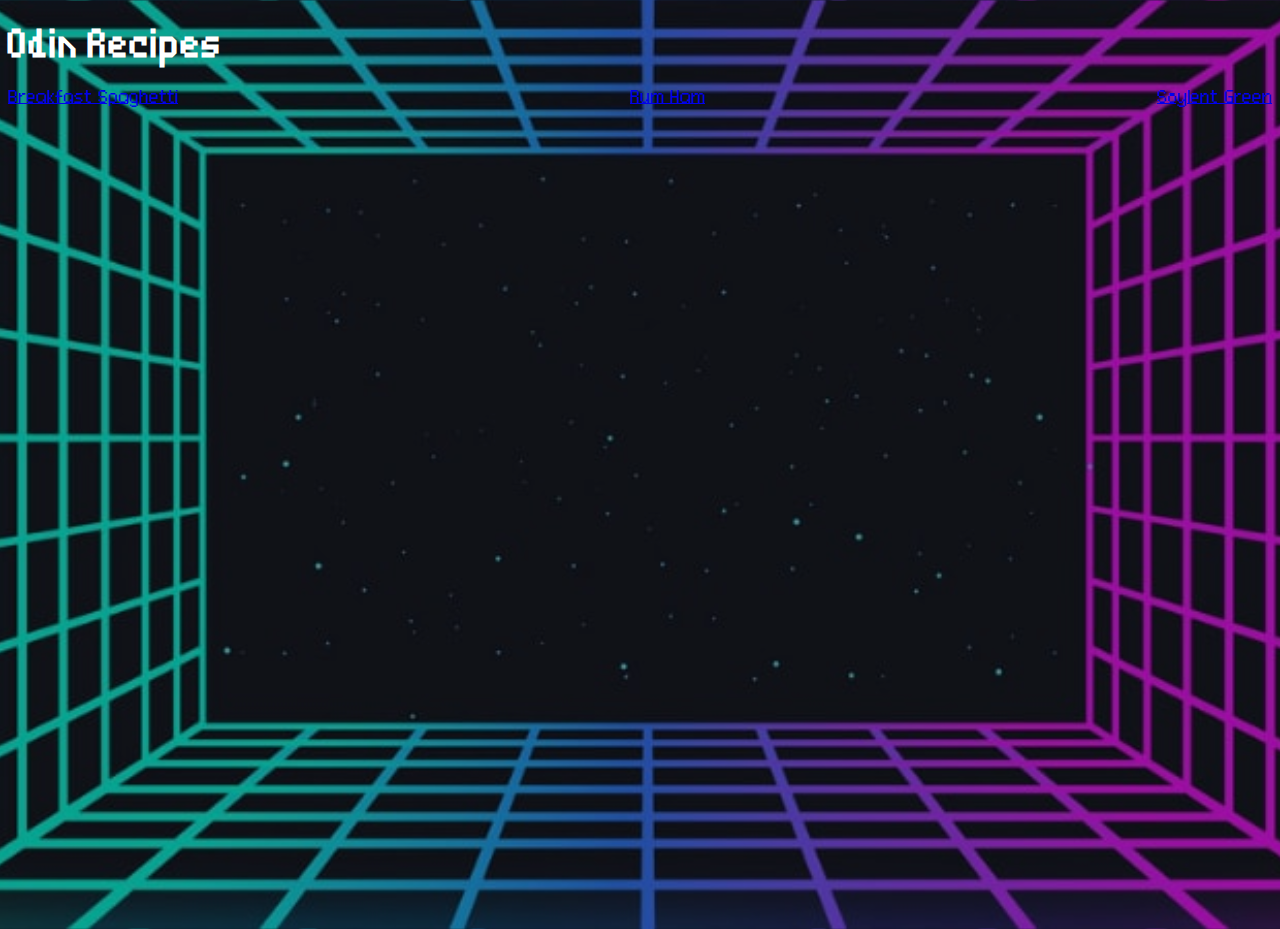
<file: index.html>
<!DOCTYPE html>
<html lang="en">
    <head>
        <meta charset="utf-8">
        <title>Recipes</title>
        <link href="css/style.css" rel="stylesheet">
    </head>

    <body>
        <div></div>
            <h1>Odin Recipes</h1>
            <ul class="recipeList">
                <li><a href="/recipes/breakfastspaghetti.html">Breakfast Spaghetti</a></li>
                <li><a href="/recipes/rumham.html">Rum Ham</a></li>
                <li><a href="/recipes/soylentgreen.html">Soylent Green</a></li>
            </ul>
        </div>
    </body>
</html>
</file>
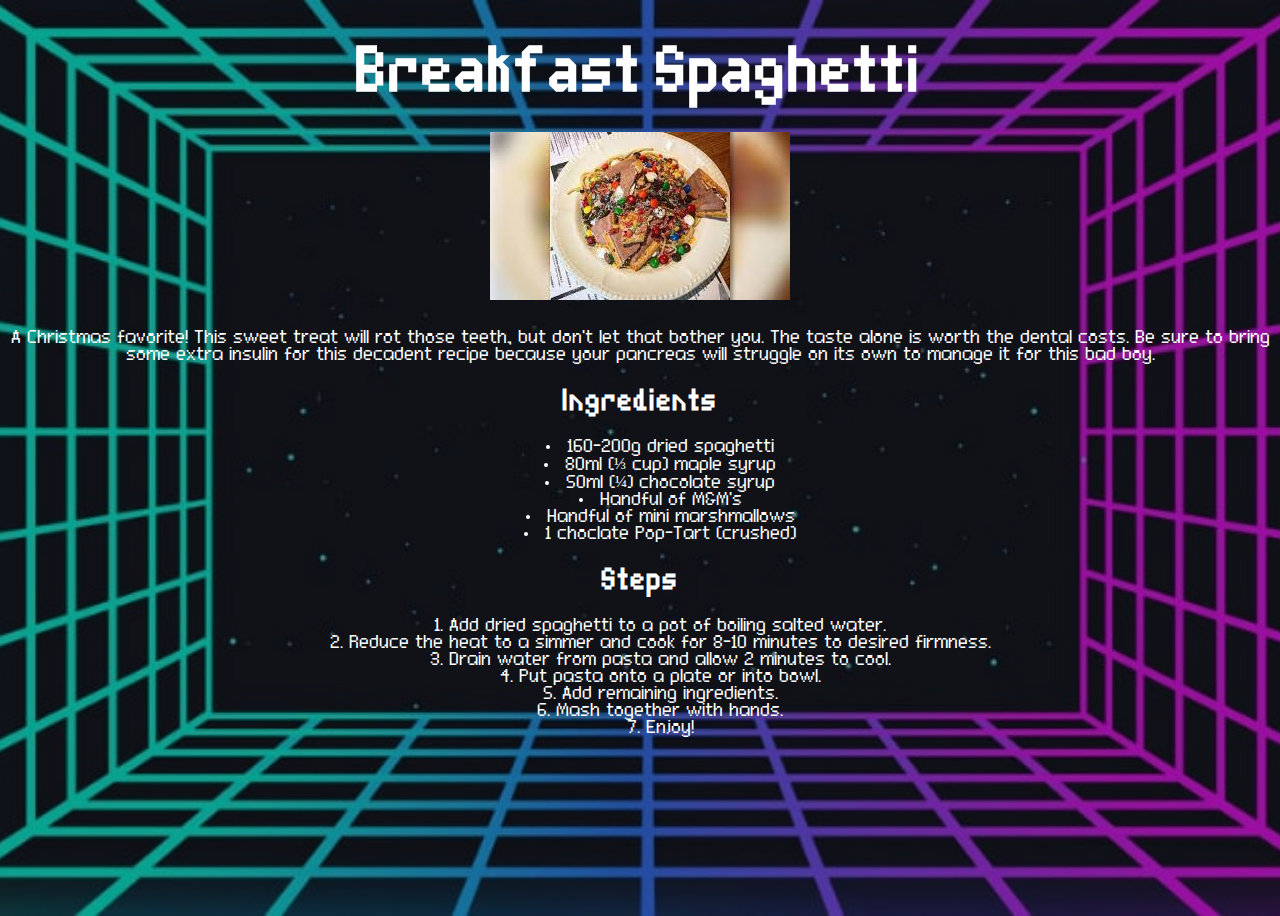
<file: recipes/breakfastspaghetti.html>
<!DOCTYPE html>
<html lang="en">
    <head>
        <meta charset="utf-8">
        <title>Odin Recipes | Breakfast Spaghetti</title>
        <link href="/css/style.css" rel="stylesheet">
    </head>
    <body>
        <div class="container">
            <div class="content">
                <h1 class="recipe">Breakfast Spaghetti</h1>
                <img src="../img/spaghetti.jpg" alt="Yummy breakfast spaghetti">
                <div class="description">
                    A Christmas favorite! This sweet treat will rot those teeth, but don't let that bother you.
                    The taste alone is worth the dental costs. Be sure to bring some extra insulin for this decadent
                    recipe because your pancreas will struggle on its own to manage it for this bad boy.
                </div>
                <div class="ingredients">
                    <h2>Ingredients</h2>
                    <ul class="ingredientList">
                        <li>160-200g dried spaghetti</li>
                        <li>80ml (⅓ cup) maple syrup</li>
                        <li>50ml (¼) chocolate syrup</li>
                        <li>Handful of M&M's</li>
                        <li>Handful of mini marshmallows</li>
                        <li>1 choclate Pop-Tart (crushed)</li>
                    </ul>
                </div>
                <div class="steps">
                    <h2>Steps</h2>
                    <ol class="stepList">
                        <li>Add dried spaghetti to a pot of boiling salted water.</li>
                        <li>Reduce the heat to a simmer and cook for 8-10 minutes to desired firmness.</li>
                        <li>Drain water from pasta and allow 2 minutes to cool.</li>
                        <li>Put pasta onto a plate or into bowl.</li>
                        <li>Add remaining ingredients.</li>
                        <li>Mash together with hands.</li>
                        <li>Enjoy!</li>
                    </ol>
                </div>
            </div>
        </div>
    </body>
</html>
</file>
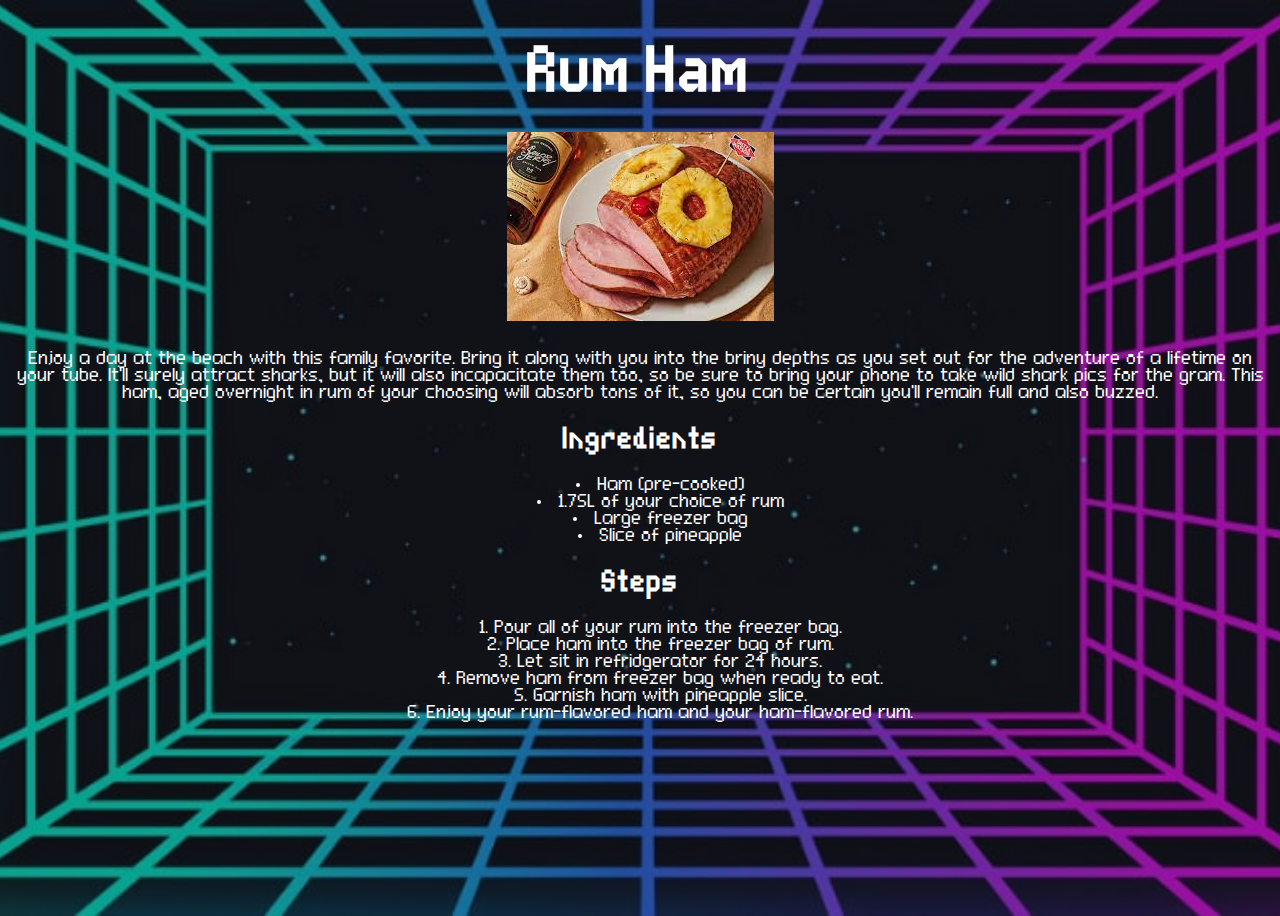
<file: recipes/rumham.html>
<!DOCTYPE html>
<html lang="en">
    <head>
        <meta charset="utf-8">
        <title>Odin Recipes | Rum Ham</title>
        <link href="/css/style.css" rel="stylesheet">
    </head>
    <body>
        <div class="container">
            <div class="content">
                <h1 class="recipe">Rum Ham</h1>
                <img src="../img/rumham.jpg" alt="Happy ham for a happy day">
                <div class="description">
                    Enjoy a day at the beach with this family favorite. Bring it along with you into the briny
                    depths as you set out for the adventure of a lifetime on your tube. It'll surely attract sharks,
                    but it will also incapacitate them too, so be sure to bring your phone to take wild shark pics for the gram.
                    This ham, aged overnight in rum of your choosing will absorb tons of it, so you can be certain you'll
                    remain full and also buzzed.
                </div>
                <div class="ingredients">
                    <h2>Ingredients</h2>
                    <ul class="ingredientList">
                        <li>Ham (pre-cooked)</li>
                        <li>1.75L of your choice of rum</li>
                        <li>Large freezer bag</li>
                        <li>Slice of pineapple</li>
                    </ul>
                </div>
                <div class="steps">
                    <h2>Steps</h2>
                    <ol class="stepList">
                        <li>Pour all of your rum into the freezer bag.</li>
                        <li>Place ham into the freezer bag of rum.</li>
                        <li>Let sit in refridgerator for 24 hours.</li>
                        <li>Remove ham from freezer bag when ready to eat.</li>
                        <li>Garnish ham with pineapple slice.</li>
                        <li>Enjoy your rum-flavored ham and your ham-flavored rum.</li>
                    </ol>
                </div>
            </div>
        </div>
    </body>
</html>
</file>
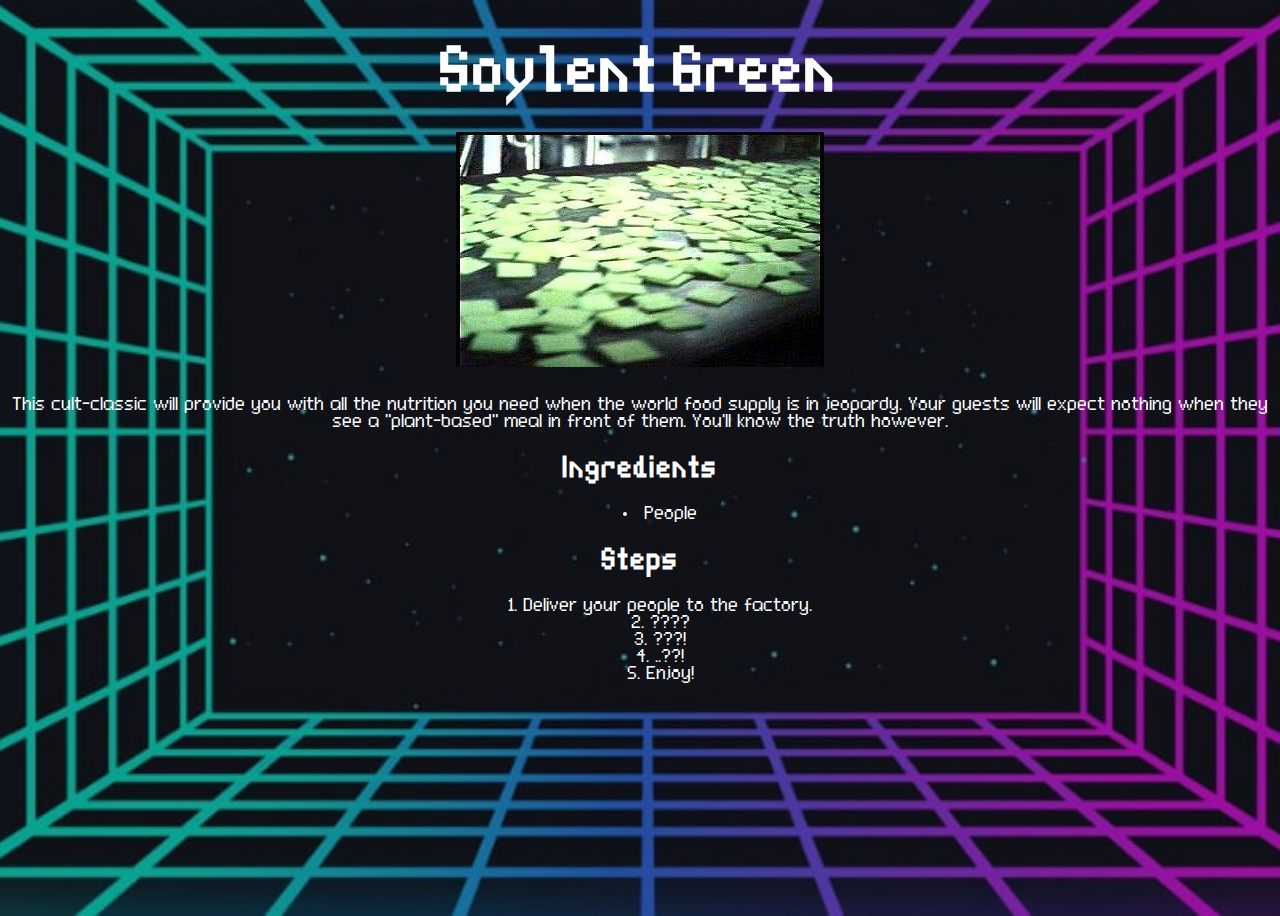
<file: recipes/soylentgreen.html>
<!DOCTYPE html>
<html lang="en">
    <head>
        <meta charset="utf-8">
        <title>Odin Recipes | Soylent Green</title>
        <link href="/css/style.css" rel="stylesheet">
    </head>
    <body>
        <div class="container">
            <div class="content">
                <h1 class="recipe">Soylent Green</h1>
                <img src="../img/soylentgreen.png" alt="Picture of a tasty snack, hot off the belt.">
                <div class="description">
                    This cult-classic will provide you with all the nutrition you need when the world food 
                    supply is in jeopardy. Your guests will expect nothing when they see a "plant-based" meal in front of them.
                    You'll know the truth however.
                </div>
                <div class="ingredients">
                    <h2>Ingredients</h2>
                    <ul class="ingredientList">
                        <li>People</li>
                    </ul>
                </div>
                <div class="steps">
                    <h2>Steps</h2>
                    <ol class="stepList">
                        <li>Deliver your people to the factory.</li>
                        <li>????</li>
                        <li>???!</li>
                        <li>..??!</li>
                        <li>Enjoy!</li>
                    </ol>
                </div>
            </div>
        </div>
    </body>
</html>
</file>
<file: css/style.css>
body {
    background: linear-gradient(rgba(0,0,0,.35), rgba(0,0,0,.35)),
    url(../img/vaporwave-wallpaper-4k.jpg);
    min-height: 100vh;
    background-position: center;
    background-size: cover;
    color: white;
    font-family: "Connection";
}

h1 {
    font-family: "CasaleNbp";
}

h2 {
    font-family: "CasaleNbp";
}

.recipe {
    margin: 25px;
    font-size: 3.2em;
}

.recipeList {
    display: flex;
    align-items: stretch;
    justify-content: space-between;
    width: 100%;
    margin: 0px;
    padding: 0px;
}

.recipeList li {
    display: block;
    list-style-type: none;
    text-decoration: none;
    box-shadow: none;
    flex: 0 1 auto;
}

.description {
    padding-top: 25px;
}

.ingredientList {
    text-align: center;
    list-style-position: inside;
}

.stepList {
    text-align: center;
    list-style-position: inside;
}

.container {
    position:relative;
    display: flex;
    justify-content: center;
    align-items: center;
}

.content {
    position: absolute;
    top: 50%;
    width: 100%;
    text-align: center;
}



@font-face {
    font-family: "CasaleNbp";
    src: url("../sources/CasaleNbp-JE7K.ttf");
}

@font-face {
    font-family: "Connection";
    src: url("../sources/Connection-arMJ.otf");
}
</file>
